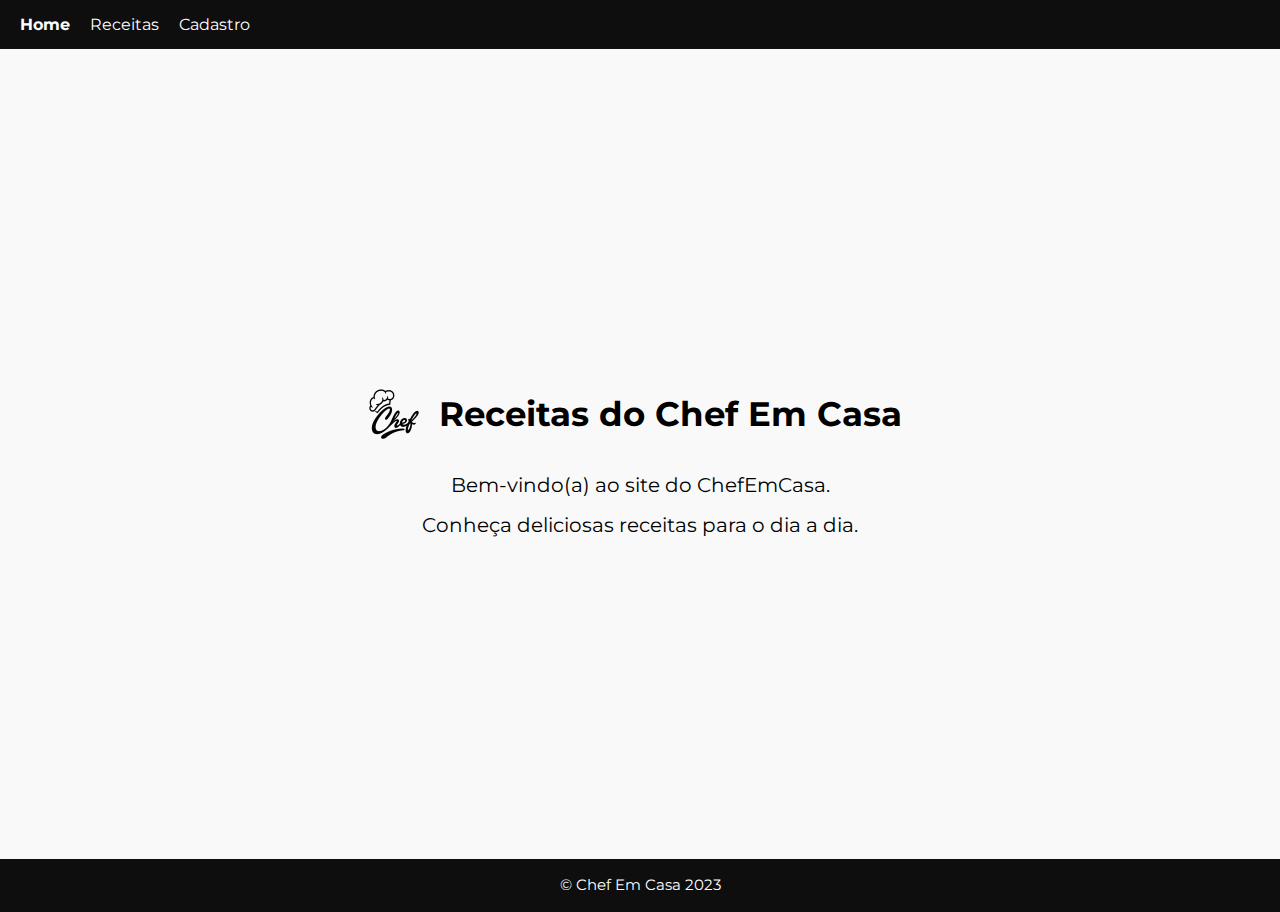
<file: index.html>
<!DOCTYPE html>
<html lang="pt-br">
  <head>
    <meta charset="UTF-8" />
    <meta http-equiv="X-UA-Compatible" content="IE=edge" />
    <meta name="viewport" content="width=device-width, initial-scale=1.0" />
    <link rel="preconnect" href="https://fonts.googleapis.com" />
    <link rel="preconnect" href="https://fonts.gstatic.com" crossorigin />
    <link
      href="https://fonts.googleapis.com/css2?family=Montserrat:wght@400;700&display=swap"
      rel="stylesheet"
    />
    <link href="formatos.css" rel="stylesheet" />
    <title>Chef Em Casa | Home</title>
  </head>
  <body>
    <header class="main-header">
      <nav class="menu">
        <ul class="main-list">
          <li class="list-item">
            <a class="list-link -home" href="home.html">Home</a>
          </li>
          <li class="list-item">
            <a class="list-link" href="receitas.html">Receitas</a>
          </li>
          <li class="list-item">
            <a class="list-link" href="cadastro.html">Cadastro</a>
          </li>
        </ul>
      </nav>
    </header>
    <main class="main">
      <section class="main-section">
        <div class="topo">
          <img class="logo" src="./imagens/logo.png" alt="Logo" />
          <h1 class="main-title">Receitas do Chef Em Casa</h1>
        </div>
        <p class="main-text">Bem-vindo(a) ao site do ChefEmCasa.</p>
        <p class="main-text">Conheça deliciosas receitas para o dia a dia.</p>
      </section>
    </main>
    <footer class="main-footer">
      <p class="main-text -footer">© Chef Em Casa 2023</p>
    </footer>
  </body>
</html>
</file>
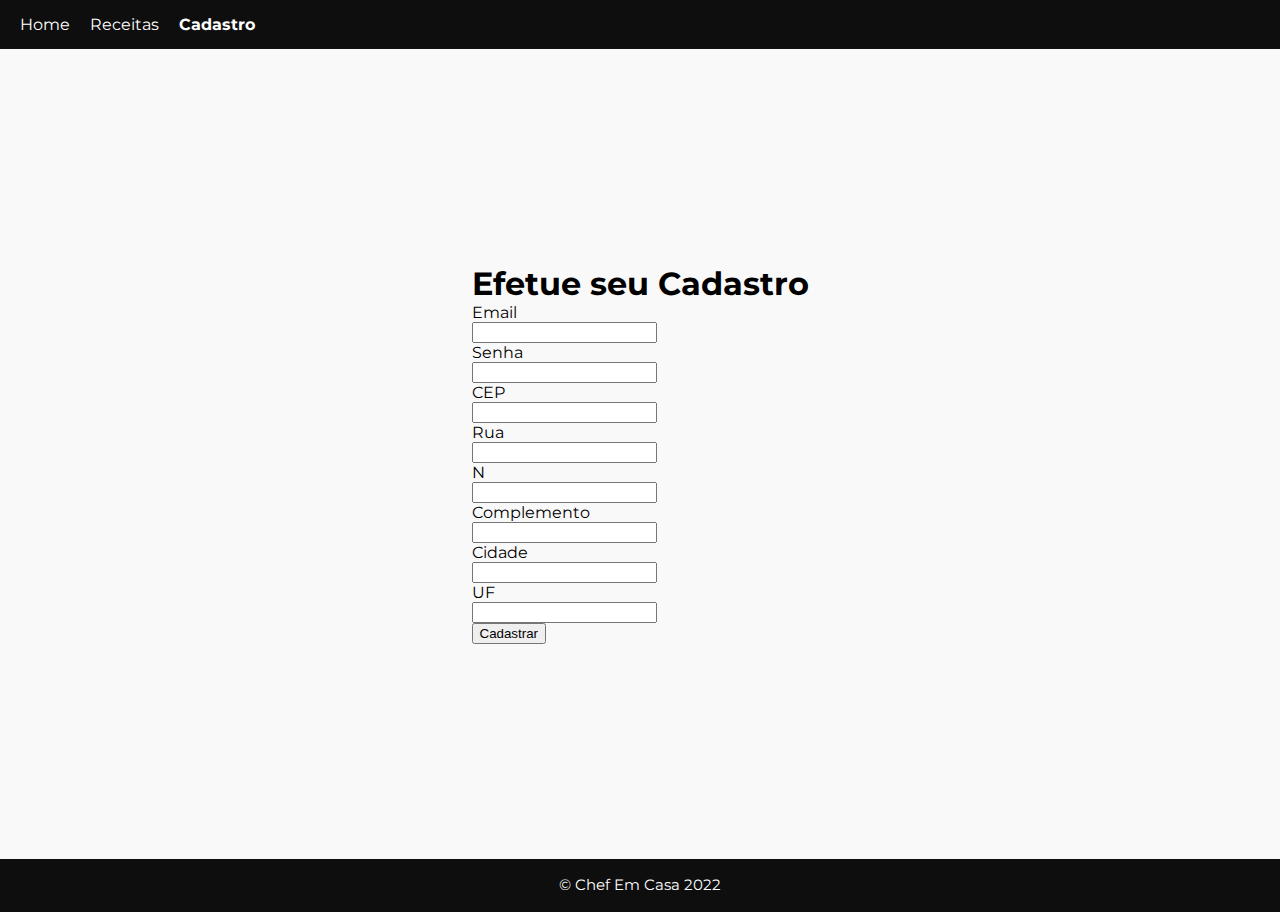
<file: cadastro.html>
<!DOCTYPE html>
<html lang="pt-br">
<head>
    <meta charset="UTF-8">
    <meta http-equiv="X-UA-Compatible" content="IE=edge">
    <meta name="viewport" content="width=device-width, initial-scale=1, shrink-to-fit=no">
    <link rel="stylesheet" href="https://stackpath.bootstrapcdn.com/bootstrap/4.1.3/css/bootstrap.min.css" integrity="sha384-MCw98/SFnGE8fJT3GXwEOngsV7Zt27NXFoaoApmYm81iuXoPkFOJwJ8ERdknLPMO" crossorigin="anonymous">
    <link rel="preconnect" href="https://fonts.googleapis.com">
    <link rel="preconnect" href="https://fonts.gstatic.com" crossorigin>
    <link href="https://fonts.googleapis.com/css2?family=Montserrat:wght@400;700&display=swap" rel="stylesheet">
    <link href="formatos.css" rel="stylesheet">
    <title>Chef Em Casa | Home</title>
</head>
<body>
    <header class="main-header">
        <nav class="menu">
            <ul class="main-list">
                <li class="list-item"><a class="list-link" href="home.html">Home</a></li>
                <li class="list-item"><a class="list-link" href="receitas.html">Receitas</a></li>
                <li class="list-item"><a class="list-link -cadastro" href="#">Cadastro</a></li>
            </ul>
        </nav>
    </header>
    <main class="main">
        <section class="main-section">
            <div class="container-fluid d-flex flex-column">
                <h1 class="fs-1 mb-5">Efetue seu Cadastro</h1>

                <form>
                    
                    <div class="form-group row">
                        
                    <div class="col-sm-10">

                    <div class="form-group row">
                        <label for="email" class="col-sm-2 col-form-label">Email</label>
                        <div class="col-sm-10">
                          <input type="email" class="form-control" id="inputEmail">
                        </div>
                    </div>
                    <div class="form-group row">
                        <label for="inputPassword" class="col-sm-2 col-form-label">Senha</label>
                        <div class="col-sm-10">
                          <input type="password" class="form-control" id="inputPassword">
                        </div>
                    </div>
                    <div class="form-group row">
                        <label for="inputCEP" class="col-sm-2 col-form-label">CEP</label>
                        <div class="col-sm-6">
                          <input type="text" class="form-control" id="inputCEP">
                        </div>
                    </div>
                    <div class="form-group row">
                        <label for="inputRua" class="col-sm-2 col-form-label">Rua</label>
                        <div class="col-sm-10">
                          <input type="text" class="form-control" id="inputRua">
                        </div>
                    </div>
                    <div class="form-group row">
                        <label for="inputNumero" class="col-sm-2 col-form-label">N</label>
                        <div class="col-sm-2">
                              <input type="number" class="form-control" id="inputNumero">
                        </div>
                        <label for="inputCompl" class="col-sm-3 col-form-label">Complemento</label>
                        <div class="col-sm-5">
                            <input type="text" class="form-control" id="inputCompl">
                        </div>
                    </div>                      
                    <div class="form-group row mb-3">
                        <label for="inputCidade" class="col-sm-2 col-form-label">Cidade</label>
                        <div class="col-sm-2">
                            <input type="text" class="form-control" id="inputCidade">
                        </div>
                        <label for="inputUF" class="col-sm-3 col-form-label">UF</label>
                        <div class="col-sm-5">
                            <input type="text" class="form-control" id="inputUF">
                        </div>
                    </div>
                    </div>
                    <div class="col-sm-2 mt-auto mb-3">
                        <button class="btn btn-primary">Cadastrar</button>
                    </div> 
                </div>
            </div>
                 
                  </form>

                <!-- <form action="submit" class="row g-3">

                    <div class="col-12">
                        <label class="col-sm-2 col-form-label" for="nome">Nome</label>
                        <input class="form-control" type="text" id="nome" name="nome">
                    </div>
                    <div class="col-12">
                        <label class="col-sm-2 col-form-label" for="nome">Email</label>
                        <input class="form-control" type="email" id="email" name="email">
                    </div>
                    <div class="col-12">
                        <label class="col-sm-2 col-form-label" for="cep">CEP</label>
                        <input class="form-control" type="text" id="cep" name="cep">
                    </div>
                    <div class="col-12">
                        <label class="col-sm-2 col-form-label" for="rua">Rua</label>
                        <input class="form-control" type="text" id="rua" name="rua">
                    </div>
                    <div class="col-sm-4">
                        <label class="col-sm-2 col-form-label" for="numero">N</label>
                        <input class="form-control" type="number" id="numero" name="numero">
                    </div>
                    <div class="col-sm-8">
                        <label class="col-sm-2 col-form-label" for="complemento">Complemento</label>
                        <input class="form-control" type="text" id="complemento" name="complemento">
                    </div>
                    <div class="col-sm-5">
                        <label class="col-sm-2 col-form-label" for="cidade">Cidade</label>
                        <input class="form-control" type="text" id="cidade" name="cidade">
                    </div>
                    <div class="col-sm-5">
                        <label class="col-sm-2 col-form-label" for="uf">UF</label>
                        <input class="form-control" type="text" id="uf" name="uf">
                    </div>
                    <div class="col-md-2">
                        <button class="btn btn-primary">Cadastrar</button>
                    </div> -->

                    
                    





            </div>
        </section>
    </main>
    <footer class="main-footer">
        <p class="main-text -footer">© Chef Em Casa 2022</p>
    </footer>

    <script src="https://code.jquery.com/jquery-3.3.1.slim.min.js" integrity="sha384-q8i/X+965DzO0rT7abK41JStQIAqVgRVzpbzo5smXKp4YfRvH+8abtTE1Pi6jizo" crossorigin="anonymous"></script>
    <script src="https://cdnjs.cloudflare.com/ajax/libs/popper.js/1.14.3/umd/popper.min.js" integrity="sha384-ZMP7rVo3mIykV+2+9J3UJ46jBk0WLaUAdn689aCwoqbBJiSnjAK/l8WvCWPIPm49" crossorigin="anonymous"></script>
    <script src="https://stackpath.bootstrapcdn.com/bootstrap/4.1.3/js/bootstrap.min.js" integrity="sha384-ChfqqxuZUCnJSK3+MXmPNIyE6ZbWh2IMqE241rYiqJxyMiZ6OW/JmZQ5stwEULTy" crossorigin="anonymous"></script>
</body>
</html>
</file>
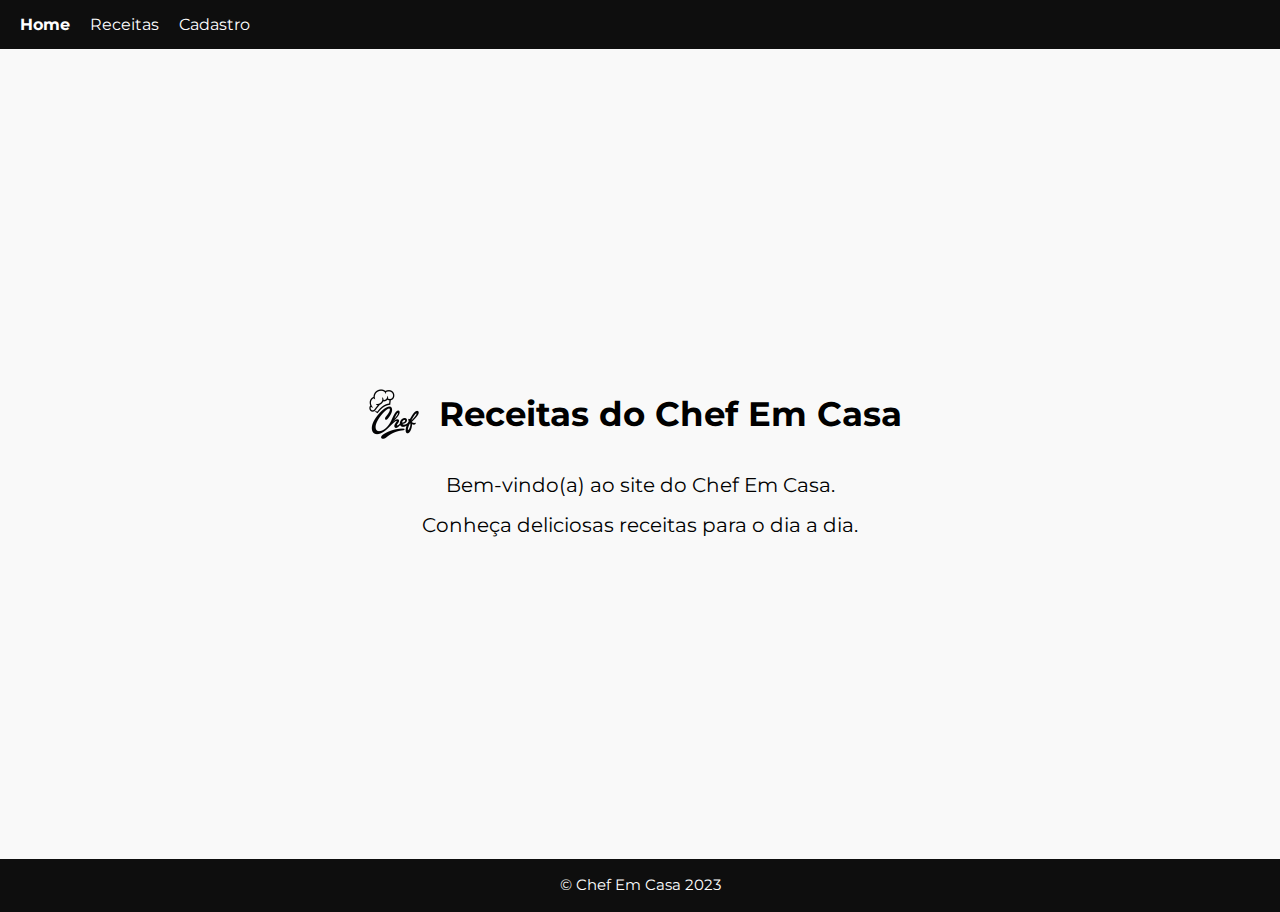
<file: home.html>
<!DOCTYPE html>
<html lang="pt-br">
  <head>
    <meta charset="UTF-8" />
    <meta http-equiv="X-UA-Compatible" content="IE=edge" />
    <meta name="viewport" content="width=device-width, initial-scale=1.0" />
    <link rel="preconnect" href="https://fonts.googleapis.com" />
    <link rel="preconnect" href="https://fonts.gstatic.com" crossorigin />
    <link
      href="https://fonts.googleapis.com/css2?family=Montserrat:wght@400;700&display=swap"
      rel="stylesheet"
    />
    <link href="formatos.css" rel="stylesheet" />
    <title>Chef Em Casa | Home</title>
  </head>
  <body>
    <header class="main-header">
      <nav class="menu">
        <ul class="main-list">
          <li class="list-item">
            <a class="list-link -home" href="home.html">Home</a>
          </li>
          <li class="list-item">
            <a class="list-link" href="receitas.html">Receitas</a>
          </li>
          <li class="list-item">
            <a class="list-link" href="cadastro.html">Cadastro</a>
          </li>
        </ul>
      </nav>
    </header>
    <main class="main">
      <section class="main-section">
        <div class="topo">
          <img class="logo" src="./imagens/logo.png" alt="Logo" />
          <h1 class="main-title">Receitas do Chef Em Casa</h1>
        </div>
        <p class="main-text">Bem-vindo(a) ao site do Chef Em Casa.</p>
        <p class="main-text">Conheça deliciosas receitas para o dia a dia.</p>
      </section>
    </main>
    <footer class="main-footer">
      <p class="main-text -footer">© Chef Em Casa 2023</p>
    </footer>
  </body>
</html>
</file>
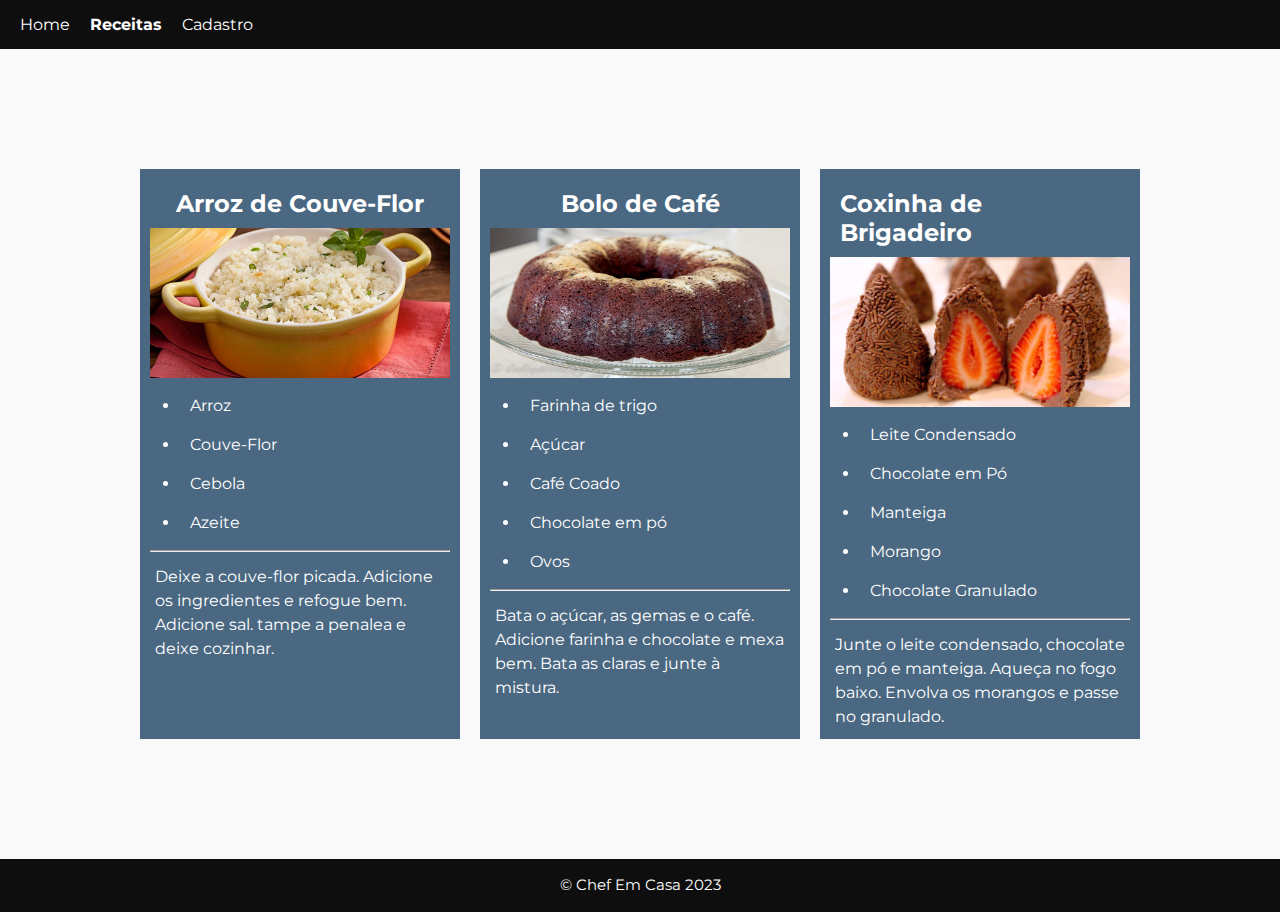
<file: receitas.html>
<!DOCTYPE html>
<html lang="pt-br">
  <head>
    <meta charset="UTF-8" />
    <meta http-equiv="X-UA-Compatible" content="IE=edge" />
    <meta name="viewport" content="width=device-width, initial-scale=1.0" />
    <link rel="preconnect" href="https://fonts.googleapis.com" />
    <link rel="preconnect" href="https://fonts.gstatic.com" crossorigin />
    <link
      href="https://fonts.googleapis.com/css2?family=Montserrat:wght@400;700&display=swap"
      rel="stylesheet"
    />
    <link href="formatos.css" rel="stylesheet" />
    <link href="receitas.css" rel="stylesheet" />
    <title>Chef Em Casa | Receitas</title>
  </head>
  <body>
    <header class="main-header">
      <nav class="menu">
        <ul class="main-list">
          <li class="list-item">
            <a class="list-link" href="home.html">Home</a>
          </li>
          <li class="list-item">
            <a class="list-link -receita" href="receitas.html">Receitas</a>
          </li>
          <li class="list-item">
            <a class="list-link" href="cadastro.html">Cadastro</a>
          </li>
        </ul>
      </nav>
    </header>
    <main class="main -receitas">
      <section class="main-section -receitas">
        <div class="main-receitas-card">
          <div class="ingredientes">
            <h2 class="second-title">Arroz de Couve-Flor</h2>
            <img src="./imagens/arroz_couver_flor.jpg" class="foto-receita" />
          </div>
          <ul class="lista-receita">
            <li class="lista-receita-item">Arroz</li>
            <li class="lista-receita-item">Couve-Flor</li>
            <li class="lista-receita-item">Cebola</li>
            <li class="lista-receita-item">Azeite</li>
          </ul>
          <hr />
          <p class="main-text -receita">
            Deixe a couve-flor picada. Adicione os ingredientes e refogue bem.
            Adicione sal. tampe a penalea e deixe cozinhar.
          </p>
        </div>
        <div class="main-receitas-card">
          <div class="ingredientes">
            <h2 class="second-title">Bolo de Café</h2>
            <img src="./imagens/bolo.jpg" class="foto-receita" />
          </div>
          <ul class="lista-receita">
            <li class="lista-receita-item">Farinha de trigo</li>
            <li class="lista-receita-item">Açúcar</li>
            <li class="lista-receita-item">Café Coado</li>
            <li class="lista-receita-item">Chocolate em pó</li>
            <li class="lista-receita-item">Ovos</li>
          </ul>
          <hr />
          <p class="main-text -receita">
            Bata o açúcar, as gemas e o café. Adicione farinha e chocolate e
            mexa bem. Bata as claras e junte à mistura.
          </p>
        </div>
        <div class="main-receitas-card">
          <div class="ingredientes">
            <h2 class="second-title">Coxinha de Brigadeiro</h2>
            <img src="./imagens/coxinha.jpg" class="foto-receita" />
          </div>
          <ul class="lista-receita">
            <li class="lista-receita-item">Leite Condensado</li>
            <li class="lista-receita-item">Chocolate em Pó</li>
            <li class="lista-receita-item">Manteiga</li>
            <li class="lista-receita-item">Morango</li>
            <li class="lista-receita-item">Chocolate Granulado</li>
          </ul>
          <hr />
          <p class="main-text -receita">
            Junte o leite condensado, chocolate em pó e manteiga. Aqueça no fogo
            baixo. Envolva os morangos e passe no granulado.
          </p>
        </div>
      </section>
    </main>
    <footer class="main-footer">
      <p class="main-text -footer">© Chef Em Casa 2023</p>
    </footer>
  </body>
</html>
</file>
<file: receitas.css>
/* Receitas */

.main-text.-receita {
  font-size: 16px;
  text-align: left;
}

.main-section.-receitas {
  display: flex;
  flex-direction: row;
  flex-wrap: wrap;
}

.main-receitas-card {
  background-color: #4a6881;
  width: 300px;
  height: 550px;
  margin: 10px;
  color: #fff;
  padding: 10px;
}

.ingredientes {
  display: flex;
  flex-direction: column;
  align-items: center;
}

.lista-receita-item {
  margin-left: 30px;
  padding: 10px;
}

.linha {
  display: block;
}

.foto-receita {
  width: 300px;
  height: 150px;
  padding-bottom: 8px;
}

@media screen and (max-width: 900px) {
  .main-section.-receitas {
    flex-direction: column;
    /* flex-wrap: wrap; */
  }
}
</file>
<file: formatos.css>
/* Reset */
body,
p,
h1,
h2,
nav,
ul {
  margin: 0;
  padding: 0;
}

/* Estrutura */

body {
  display: flex;
  flex-direction: column;
  font-family: "Montserrat", sans-serif;
}

.main-header {
  flex-direction: row;
}

.menu {
  padding: 15px 10px;
  background-color: #0e0e0e;
}

.main-list {
  display: flex;
  flex-direction: row;
  align-content: flex-start;
  justify-content: flex-start;
}

.list-item {
  list-style: none;
}

.list-link {
  color: #fff;
  font-style: normal;
  margin: 0 10px;
  text-decoration: none;
}

.list-link:hover {
  font-weight: 700;
  cursor: pointer;
  text-decoration: underline;
}

.list-link.-home {
  font-weight: bold;
}

.list-link.-receita {
  font-weight: bold;
}

.list-link.-cadastro {
  font-weight: bold;
}

.main {
  display: flex;
  min-height: 90vh;
  flex-direction: column;
  align-items: center;
  justify-content: center;
  background-color: #f9f9f9;
}

.main-section {
  margin: 50px;
}

/* Títulos e texto */

.main-title {
  font-size: 34px;
  padding: 30px 10px;
  display: flex;
}

.second-title {
  padding: 10px;
}

.main-text {
  font-size: 20px;
  padding: 5px;
  text-align: center;
  line-height: 1.5em;
}

/* Home */

.topo {
  display: flex;
  align-items: center;
}

.logo {
  width: 50px;
  height: 50px;
  margin-right: 10px;
}

/* Footer */

.main-footer {
  padding: 5px 0;
  background-color: #0e0e0e;
  color: #fff;
  position: bottom;
}

.main-text.-footer {
  font-size: 15px;
  padding: 10px;
}

@media screen and (max-width: 500px) {
  .main-title {
    font-size: 24px;
    text-align: center;
  }

  .topo {
    display: inline;
  }
  .logo {
    margin-left: 40%;
  }
}
</file>
